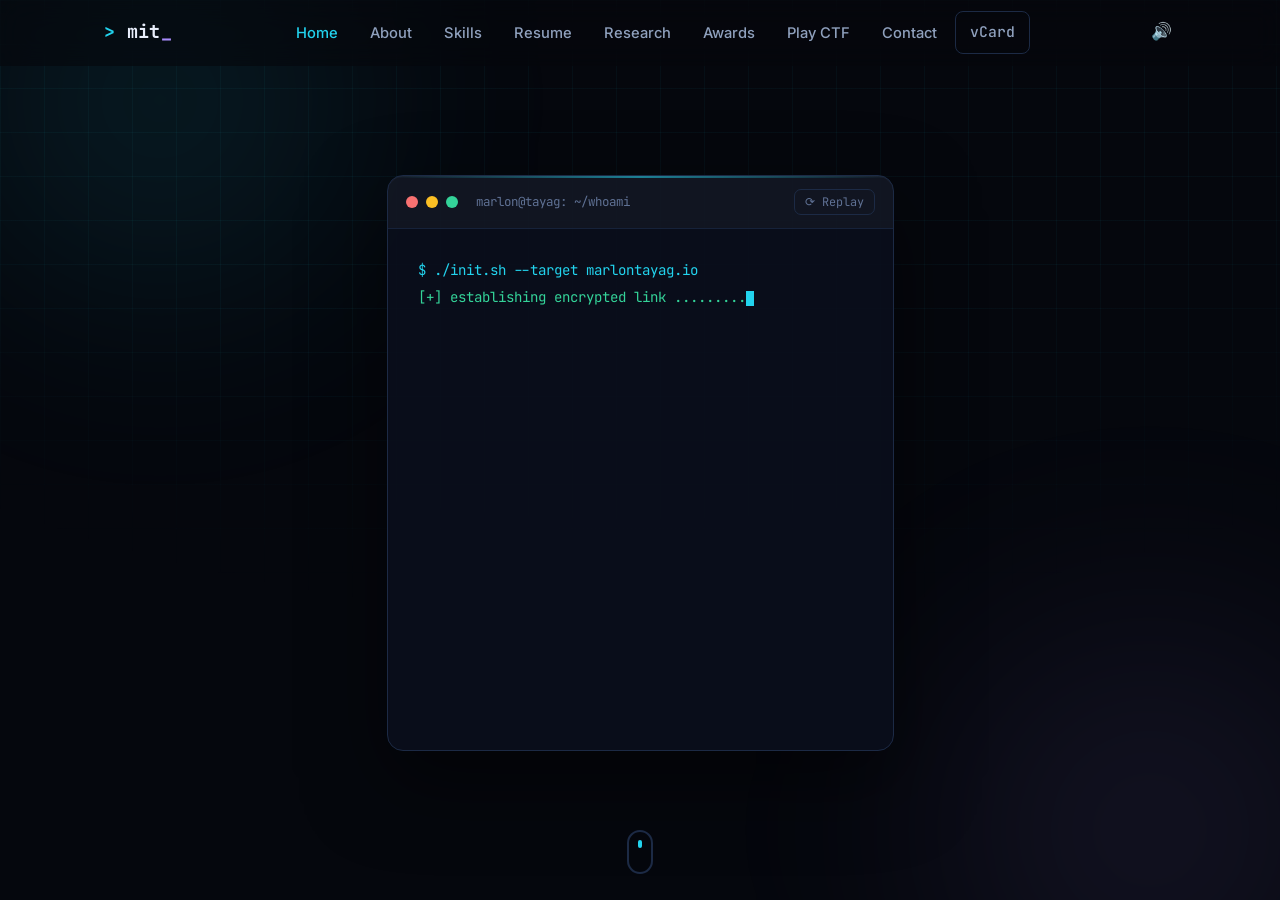
<file: index.html>
<!DOCTYPE html>
<html lang="en">
<head>
  <script>document.documentElement.classList.add('js');</script>
  <meta charset="UTF-8">
  <meta name="viewport" content="width=device-width, initial-scale=1">
  <title>Marlon I. Tayag — Dean, School of Computing · Teacher / Programmer / Developer</title>
  <meta name="description" content="Marlon I. Tayag — Dean, School of Computing at Holy Angel University. Teacher, Programmer, Web App and Mobile Developer. Networking, cybersecurity, IoT and more. CV, skills, research and contact.">

  <!-- Fonts: Space Grotesk (headings), Inter (body), JetBrains Mono (code). Swap or remove these lines to change fonts. -->
  <link rel="preconnect" href="https://fonts.googleapis.com">
  <link rel="preconnect" href="https://fonts.gstatic.com" crossorigin>
  <link href="https://fonts.googleapis.com/css2?family=Space+Grotesk:wght@400;500;600;700&family=Inter:wght@400;500;600&family=JetBrains+Mono:wght@400;500;700&display=swap" rel="stylesheet">

  <link rel="stylesheet" href="css/style.css">

  <!-- Favicon: terminal prompt icon (SVG data URI) -->
  <link rel="icon" href="data:image/svg+xml,%3Csvg xmlns='http://www.w3.org/2000/svg' viewBox='0 0 32 32'%3E%3Crect width='32' height='32' rx='7' fill='%230b0f1a'/%3E%3Ctext x='16' y='22' font-family='monospace' font-size='16' font-weight='bold' fill='%2322d3ee' text-anchor='middle'%3E%26gt;_%3C/text%3E%3C/svg%3E">
</head>

<body class="locked">

  <!-- Decorative fixed background (grid + glow) -->
  <div class="bg-grid" aria-hidden="true"></div>
  <div class="glow glow-1" aria-hidden="true"></div>
  <div class="glow glow-2" aria-hidden="true"></div>

  <!-- Full-screen "PC hacked" effect (shown between the game and the whoami reveal) -->
  <div class="hack-overlay" id="hackOverlay" aria-hidden="true" hidden>
    <div class="hack-overlay-bars" aria-hidden="true"></div>
    <div class="hack-overlay-inner">
      <div class="hack-glitch" data-text="SYSTEM HACKED">SYSTEM HACKED</div>
      <div class="hack-sub"><span class="ok-text">ACCESS GRANTED</span> — decrypting identity…</div>
    </div>
  </div>

  <!-- Lock pop-up: shown when a visitor clicks gated content before playing -->
  <div class="lock-modal" id="lockModal" hidden>
    <div class="lock-modal-backdrop" data-close></div>
    <div class="lock-modal-card" role="dialog" aria-modal="true" aria-labelledby="lockModalTitle">
      <button class="lock-modal-close" id="lockModalClose" type="button" aria-label="Close">×</button>
      <div class="lock-modal-icon" aria-hidden="true">🔒</div>
      <h3 id="lockModalTitle">Access locked</h3>
      <p>Complete the hack challenge first to unlock the full site.</p>
      <button class="btn btn-primary" id="lockModalPlay" type="button">Play the game <span class="arrow">→</span></button>
    </div>
  </div>

  <!-- Winners modal: top-3 podium (fed from leaderboard data) -->
  <div class="winners-modal" id="winnersModal" hidden>
    <div class="winners-modal-backdrop" data-close></div>
    <div class="winners-modal-card" role="dialog" aria-modal="true" aria-labelledby="winnersTitle">
      <button class="winners-modal-close" id="winnersClose" type="button" aria-label="Close">×</button>
      <h3 id="winnersTitle">🏆 Challenge Winners</h3>
      <div class="podium" id="podium"></div>
    </div>
  </div>

  <!-- ================= NAVIGATION =================
       EDIT: add/remove/reorder menu items here.
       Each link href="#..." must match a section id below. -->
  <nav class="nav" id="nav">
    <div class="container nav-inner">
      <a class="logo" href="#home"><span class="logo-bracket">&gt;</span> mit<span class="logo-cursor">_</span></a>

      <ul class="nav-links" id="navLinks">
        <li><a href="#home">Home</a></li>
        <li><a href="#about">About</a></li>
        <li><a href="#skills">Skills</a></li>
        <li><a href="#resume">Resume</a></li>
        <li><a href="#research">Research</a></li>
        <li><a href="#awards">Awards</a></li>
        <li><a href="#ctf">Play CTF</a></li>
        <li><a href="#contact">Contact</a></li>
        <li><a class="btn btn-sm btn-ghost" href="vcard.vcf" download>vCard</a></li>
      </ul>

      <button class="sound-toggle" id="soundToggle" type="button" aria-label="Toggle sound" title="Toggle sound">🔊</button>

      <button class="nav-toggle" id="navToggle" aria-label="Toggle menu" aria-expanded="false">
        <span></span><span></span><span></span>
      </button>
    </div>
  </nav>

  <!-- ================= HERO =================
       EDIT: your name and title live here. The rotating role lines
       are in the ROLES array in js/main.js. -->
  <header class="hero" id="home">
    <div class="container hero-grid">

      <!-- Terminal window -->
      <div class="terminal reveal">
        <div class="terminal-bar">
          <span class="dot dot-r"></span><span class="dot dot-y"></span><span class="dot dot-g"></span>
          <span class="terminal-title">marlon@tayag: ~/whoami</span>
          <button class="replay-btn" id="replayBtn" type="button" title="Replay hack sequence" aria-label="Replay hack sequence">⟳ <span>Replay</span></button>
        </div>
        <div class="terminal-body">
          <div class="bootlog" id="bootlog" aria-hidden="true"></div>
          <div class="hack-game" id="hackGame" hidden>
            <div class="hack-game-intro" id="hackIntro">
              <img class="hacker-img" src="assets/hacker.svg" alt="Hacker at work" width="104" height="104">
              <div class="hack-game-head">
                <span class="hack-game-title">⚠ SECURITY BREACH IN PROGRESS</span>
                <span class="hack-game-sub">A firewall is blocking access. Tap the glowing <b>green</b> nodes (crack 6) and avoid the <b>red</b> traps.</span>
              </div>
              <button class="btn btn-primary" id="startGameBtn" type="button">Initiate breach <span class="arrow">→</span></button>
            </div>
            <div class="hack-game-play" id="hackPlay" hidden>
              <div class="node-grid" id="nodeGrid" aria-label="Firewall breach game"></div>
              <div class="hack-progress"><span class="hack-bar" id="gameBar"></span></div>
              <p class="hack-game-status" id="gameStatus">breach progress 0/6</p>
            </div>
          </div>
          <div class="hero-reveal" id="heroReveal">
            <p><span class="prompt">$</span> whoami</p>
            <h1 class="hero-name">MARLON&nbsp;I.&nbsp;TAYAG</h1>
            <p><span class="prompt">$</span> cat roles.txt</p>
            <p class="typed-line"><span id="typer"></span><span class="caret" aria-hidden="true"></span></p>
            <p><span class="prompt">$</span> uptime <span class="muted">— teaching, coding &amp; shipping since 1994</span></p>
            <p><span class="prompt">$</span> <span class="comment"># scan the QR below to save my contact card</span></p>
            <p class="hero-actions">
              <a class="btn btn-primary" href="#contact">Let's talk <span class="arrow">&rarr;</span></a>
              <a class="btn btn-ghost" href="cv/CV%20Marlon%20Tayag.pdf" download>Download CV</a>
            </p>
          </div>
        </div>
      </div>

      <!-- Side card: quick facts -->
      <aside class="hero-card" id="heroCard">
        <div class="hero-card-top">
          <span class="pulse-dot"></span> Dean, School of Computing @ Holy Angel University
        </div>
        <div class="hero-stat">
          <div class="hero-stat-num">15<span>+</span></div>
          <div class="hero-stat-label">years in IT education</div>
        </div>
        <div class="hero-stat">
          <div class="hero-stat-num">4</div>
          <div class="hero-stat-label">core stacks — Web · Mobile · Security · IoT</div>
        </div>
        <div class="hero-stat">
          <div class="hero-stat-num">5<span>+</span></div>
          <div class="hero-stat-label">universities taught</div>
        </div>
        <div class="hero-links">
          <a href="mailto:mtayag@hau.edu.ph" class="chip">@ mtayag@hau.edu.ph</a>
          <a href="vcard.vcf" download class="chip chip-accent">⬇ Save my vCard</a>
        </div>
      </aside>

    </div>
    <a class="scroll-cue" href="#about" aria-label="Scroll down"><span></span></a>
  </header>

  <main>

    <!-- ================= ABOUT =================
         EDIT: your story text (left) and contact facts (right). -->
    <section class="section" id="about">
      <div class="container">
        <h2 class="section-kicker">// about</h2>
        <h3 class="section-title">About Me</h3>

        <div class="grid about-grid">
          <div class="card about-story reveal">
            <h4>My story</h4>
            <p>Currently the <b>Dean of the School of Computing and Professor 1 at Holy Angel University</b> (Angeles City, Philippines). Former IT Program Chairperson and full-time faculty member of its computing programs, and guest lecturer at the HAU Graduate School, teaching cybersecurity subjects such as ethical hacking and digital forensics.</p>
            <p>Extensive experience in application development—desktop, web, and mobile—across multi-platform environments. Served as <b>MIS Director at Systems Plus College Foundation</b>, overseeing day-to-day MIS operations and the school's IT infrastructure. Also lectured at <b>The Future University</b> (Khartoum, Sudan), <b>Baliuag University</b>, and <b>Angeles University Foundation</b>.</p>
            <p class="about-family">I have four children from my first marriage—Mary Abigail, Mary Angel-lyn, Mary-Adelaine, and Albert. I am happily married to my second wife, whom I love so much, <b>JENNIFER E. TAYAG</b> ❤, and together we are blessed with our son, Maverick John.</p>
            <a class="btn btn-primary" href="cv/CV%20Marlon%20Tayag.pdf" download>Download CV (PDF)</a>
          </div>

          <div class="card about-facts reveal">
            <h4>Quick facts</h4>
            <dl class="facts">
              <div><dt>Birthday</dt><dd>08/29/1973</dd></div>
              <div><dt>Phone</dt><dd><a href="tel:+639978254419">+63 997 825 4419</a></dd></div>
              <div><dt>Email (work)</dt><dd><a href="mailto:mtayag@hau.edu.ph">mtayag@hau.edu.ph</a></dd></div>
              <div><dt>Email (personal)</dt><dd><a href="mailto:lonskee2000@gmail.com">lonskee2000@gmail.com</a></dd></div>
              <div><dt>Website</dt><dd><a href="https://www.marlontayag.io" target="_blank" rel="noopener">www.marlontayag.io</a></dd></div>
              <div><dt>Based in</dt><dd>Angeles City, Philippines</dd></div>
              <div><dt>YouTube</dt><dd><a href="https://www.youtube.com/@skeelearningnetwork5890" target="_blank" rel="noopener">Skee Learning Network</a></dd></div>
              <div><dt>Facebook</dt><dd><a href="https://www.facebook.com/marlon.i.tayag" target="_blank" rel="noopener">facebook.com/marlon.i.tayag</a></dd></div>
            </dl>
            <div class="about-vcard">
              <img src="assets/qr-vcard.png" alt="QR code to save Marlon Tayag's vCard" width="112" height="112" loading="lazy">
              <div>
                <p class="about-vcard-title">Digital business card</p>
                <p>Scan with your phone camera to save my contact instantly, or download the file:</p>
                <a class="btn btn-sm btn-ghost" href="vcard.vcf" download>⬇ vcard.vcf</a>
              </div>
            </div>
          </div>
        </div>
      </div>
    </section>

    <!-- ================= SKILLS =================
         EDIT: specializations (chips), skill percentages (value=),
         and certification groups below. -->
    <section class="section section-alt" id="skills">
      <div class="container">
        <h2 class="section-kicker">// skills</h2>
        <h3 class="section-title">Specializations, Skills &amp; Certifications</h3>

        <div class="grid skills-grid">
          <div class="card reveal">
            <h4>Areas of specialization</h4>
            <div class="chips">
              <span class="chip">Networking</span>
              <span class="chip">Network Security</span>
              <span class="chip">Server Management</span>
              <span class="chip">IoT &amp; IoT Security</span>
              <span class="chip">Mobile App Development (Flutter)</span>
              <span class="chip">Software Development (C#, Python, .NET)</span>
              <span class="chip">Web Development (PHP)</span>
              <span class="chip">Ethical Hacking &amp; Penetration Testing</span>
            </div>

            <div class="cert-group" style="margin-top:26px;">
              <p class="cert-label">Skill matrix</p>
              <div class="chips">
                <span class="chip">Leadership</span>
                <span class="chip">Project Management</span>
                <span class="chip">Communication</span>
                <span class="chip">Compliance</span>
              </div>
            </div>
          </div>

          <div class="card reveal">
            <h4>Programming languages &amp; tools</h4>
            <div class="bars" id="skillBars">
              <div class="bar" data-value="90"><div class="bar-head"><span>Network &amp; Security Engineering</span><span class="bar-val">90%</span></div><div class="bar-track"><div class="bar-fill"></div></div></div>
              <div class="bar" data-value="90"><div class="bar-head"><span>Database Development</span><span class="bar-val">90%</span></div><div class="bar-track"><div class="bar-fill"></div></div></div>
              <div class="bar" data-value="85"><div class="bar-head"><span>C# / .NET</span><span class="bar-val">85%</span></div><div class="bar-track"><div class="bar-fill"></div></div></div>
              <div class="bar" data-value="80"><div class="bar-head"><span>Python</span><span class="bar-val">80%</span></div><div class="bar-track"><div class="bar-fill"></div></div></div>
              <div class="bar" data-value="75"><div class="bar-head"><span>Flutter (Android &amp; iOS)</span><span class="bar-val">75%</span></div><div class="bar-track"><div class="bar-fill"></div></div></div>
              <div class="bar" data-value="70"><div class="bar-head"><span>PHP (Web)</span><span class="bar-val">70%</span></div><div class="bar-track"><div class="bar-fill"></div></div></div>
            </div>
            <p class="muted note">Self-assessed proficiency.</p>
          </div>
        </div>

        <!-- Certifications -->
        <div class="card reveal" style="margin-top:24px;">
          <h4>Certifications</h4>

          <div class="cert-group">
            <p class="cert-label">Cybersecurity &amp; Ethical Hacking</p>
            <div class="chips">
              <span class="chip">Certified Ethical Hacker (Practical) — EC-Council</span>
              <span class="chip">Junior Penetration Tester — eLearnSecurity</span>
              <span class="chip">ISO/IEC 27001 Information Security Associate</span>
              <span class="chip">Cybersecurity Foundation — CertiProf</span>
              <span class="chip">ICSI CNSS — Network Security Specialist</span>
              <span class="chip">MTA Security Fundamentals — Microsoft</span>
              <span class="chip">Qualys Certified Specialist — Vulnerability Management</span>
            </div>
          </div>

          <div class="cert-group">
            <p class="cert-label">Cloud &amp; IoT</p>
            <div class="chips">
              <span class="chip">AWS Certified Cloud Practitioner</span>
              <span class="chip">Microsoft Azure Fundamentals (MCP)</span>
              <span class="chip">Certified IoT Security Essentials — Cisco</span>
              <span class="chip">IoT Fundamentals: IoT Security — Cisco Networking Academy</span>
              <span class="chip">Certified Blockchain Practitioner</span>
            </div>
          </div>

          <div class="cert-group">
            <p class="cert-label">Networking</p>
            <div class="chips">
              <span class="chip">CCNA — Cisco Certified Network Associate</span>
              <span class="chip">CCAI — Cisco Certified Academy Instructor</span>
              <span class="chip">Fortinet Network Security Associate (NSE 1 &amp; 2)</span>
              <span class="chip">Fluke CCTTA — Certified Cabling Test Technician</span>
            </div>
          </div>

          <div class="cert-group">
            <p class="cert-label">Teaching &amp; Productivity</p>
            <div class="chips">
              <span class="chip">Apple Certified Instructor</span>
              <span class="chip">Apple Teacher</span>
              <span class="chip">Microsoft Certified Educator</span>
              <span class="chip">Microsoft Office Specialist — Word / Excel / PowerPoint 2010</span>
              <span class="chip">Digital Educator Level 1</span>
            </div>
          </div>

          <div class="cert-group" style="margin-bottom:0;">
            <p class="cert-label">TESDA National Certificates</p>
            <div class="chips">
              <span class="chip">NC-IV Computer Programming</span>
              <span class="chip">NC-II Computer Hardware &amp; Servicing</span>
            </div>
          </div>
        </div>
      </div>
    </section>

    <!-- ================= RESUME =================
         EDIT: add experience and education entries by copying a <li> block. -->
    <section class="section" id="resume">
      <div class="container">
        <h2 class="section-kicker">// resume</h2>
        <h3 class="section-title">Experience &amp; Education</h3>

        <div class="card reveal">
          <h4 class="timeline-title">Experience</h4>
          <ul class="timeline">
            <li class="timeline-item">
              <span class="timeline-dot"></span>
              <div class="timeline-date">May 2023 — Present</div>
              <div class="timeline-body">
                <h5>Dean, School of Computing — Holy Angel University</h5>
                <p class="timeline-role">Angeles City, Philippines</p>
                <p>Leadership and strategic planning · faculty and staff management · curriculum oversight and development · budget management · student success and advocacy.</p>
              </div>
            </li>

            <li class="timeline-item">
              <span class="timeline-dot"></span>
              <div class="timeline-date">Dec 2022 — May 2023</div>
              <div class="timeline-body">
                <h5>IT Program Chairperson, School of Computing — Holy Angel University</h5>
                <p class="timeline-role">Program oversight &amp; development</p>
                <p>Faculty management, student support and advising, resource allocation and budget management, community and industry relations.</p>
              </div>
            </li>

            <li class="timeline-item">
              <span class="timeline-dot"></span>
              <div class="timeline-date">Jun 2017 — Present</div>
              <div class="timeline-body">
                <h5>Guest Lecturer, Graduate School — Holy Angel University</h5>
                <p class="timeline-role">Cyber Security</p>
                <p>Teaching cyber security subjects on ethical hacking and forensics; lectures and consultative services to students.</p>
              </div>
            </li>

            <li class="timeline-item">
              <span class="timeline-dot"></span>
              <div class="timeline-date">Jun 2017 — Dec 2022</div>
              <div class="timeline-body">
                <h5>Full-time Faculty, CICT — Holy Angel University</h5>
                <p class="timeline-role">Cisco Networking &amp; Programming</p>
                <p>Teaching Cisco Networking and programming subjects; preparing and delivering lectures, administering examinations, and supervising research works.</p>
              </div>
            </li>

            <li class="timeline-item">
              <span class="timeline-dot"></span>
              <div class="timeline-date">Dec 2016 — Jun 2017</div>
              <div class="timeline-body">
                <h5>The Future University <span class="tag">Khartoum, Sudan</span></h5>
                <p class="timeline-role">Lecturer — MBA &amp; MIS</p>
                <p>Taught MBA and MIS subjects focused on IT integration; prepared and delivered laboratory exercises for Programming, Data Files and Object Structures using Android app development.</p>
              </div>
            </li>

            <li class="timeline-item">
              <span class="timeline-dot"></span>
              <div class="timeline-date">Jun 2015 — Mar 2016</div>
              <div class="timeline-body">
                <h5>Baliuag University <span class="tag">Bulacan</span></h5>
                <p class="timeline-role">Lecturer, Graduate School (MSIS)</p>
                <p>Taught MSIS students Advanced OS with a final-output mini-OS built in Visual Studio C#; developed lab exercises for Network Security using VM and Kali Linux.</p>
              </div>
            </li>

            <li class="timeline-item">
              <span class="timeline-dot"></span>
              <div class="timeline-date">Aug 2011 — Nov 2016</div>
              <div class="timeline-body">
                <h5>Systems Plus College Foundation <span class="tag">Angeles City</span></h5>
                <p class="timeline-role">MIS Director</p>
                <p>Oversaw MIS department management, annual budget and IT infrastructure development; handled Campus++ management; monitored and implemented network security; delivered IT training to teaching and non-teaching staff.</p>
              </div>
            </li>

            <li class="timeline-item">
              <span class="timeline-dot"></span>
              <div class="timeline-date">Nov 2011 — Nov 2016</div>
              <div class="timeline-body">
                <h5>Systems Plus College Foundation <span class="tag">Angeles City</span></h5>
                <p class="timeline-role">Part-Time Faculty</p>
                <p>Taught Network Security and Object-Oriented Programming; developed lab exercises for Network Security using VM and Kali Linux; taught Apple iOS and Android app development.</p>
              </div>
            </li>
          </ul>
        </div>

        <div class="card reveal">
          <h4 class="timeline-title">Education</h4>
          <ul class="timeline">
            <li class="timeline-item">
              <span class="timeline-dot"></span>
              <div class="timeline-date">2018 — Present</div>
              <div class="timeline-body">
                <h5>Technological Institute of the Philippines <span class="tag">Metro Manila</span></h5>
                <p class="timeline-role">PhD Computer Science — dissertation: IoT Security</p>
                <p>Academic subjects finished (18 units).</p>
              </div>
            </li>
            <li class="timeline-item">
              <span class="timeline-dot"></span>
              <div class="timeline-date">2013 — 2015</div>
              <div class="timeline-body">
                <h5>St. Linus University <span class="tag">Tarlac</span></h5>
                <p class="timeline-role">Doctor in Information Technology (DIT)</p>
              </div>
            </li>
            <li class="timeline-item">
              <span class="timeline-dot"></span>
              <div class="timeline-date">2003 — 2009</div>
              <div class="timeline-body">
                <h5>Systems Plus College Foundation <span class="tag">Angeles City</span></h5>
                <p class="timeline-role">Master in Information Technology</p>
              </div>
            </li>
            <li class="timeline-item">
              <span class="timeline-dot"></span>
              <div class="timeline-date">1990 — 1994</div>
              <div class="timeline-body">
                <h5>Harvardian Colleges <span class="tag">San Fernando</span></h5>
                <p class="timeline-role">Bachelor of Arts in Commerce (Business Management)</p>
              </div>
            </li>
          </ul>
          <p class="note"><a class="btn btn-ghost btn-sm" href="cv/CV%20Marlon%20Tayag.pdf" download>⬇ Download full CV (PDF)</a></p>
        </div>
      </div>
    </section>

    <!-- ================= RESEARCH =================
         EDIT: add a publication by copying an <article class="pub-card"> block.
         Papers with a link: put the URL in the title <a> and the "Read paper" button. -->
    <section class="section section-alt" id="research">
      <div class="container">
        <h2 class="section-kicker">// research</h2>
        <h3 class="section-title">Publications &amp; Presentations</h3>

        <div class="pubs-grid">

          <article class="pub-card reveal">
            <img class="pub-thumb" src="assets/research/research-helmet.svg" alt="Smart motorcycle helmet" width="64" height="64">
            <div class="pub-body">
              <h4 class="pub-title"><a href="https://papers.ssrn.com/sol3/papers.cfm?abstract_id=3432327" target="_blank" rel="noopener">Smart Motorcycle Helmet: Real-Time Crash Detection With Emergency Notification, Tracker, and Anti-Theft System Using Internet-of-Things Cloud-Based Technology</a></h4>
              <p class="pub-venue">International Journal of Computer Science &amp; Information Technology (IJCSIT) · Vol 11, No 3 · June 2019</p>
              <div class="pub-meta">
                <span class="pub-badge journal">Journal</span>
                <a class="pub-link" href="https://papers.ssrn.com/sol3/papers.cfm?abstract_id=3432327" target="_blank" rel="noopener">Read paper ↗</a>
              </div>
            </div>
          </article>

          <article class="pub-card reveal">
            <img class="pub-thumb" src="assets/research/research-iot-camera.svg" alt="IoT camera" width="64" height="64">
            <div class="pub-body">
              <h4 class="pub-title"><a href="https://papers.ssrn.com/sol3/papers.cfm?abstract_id=3732009" target="_blank" rel="noopener">IoT Security: Penetration Testing of White-label Cloud-based IoT Camera Compromising Personal Data Privacy</a></h4>
              <p class="pub-venue">International Journal of Computer Science &amp; Information Technology (IJCSIT) · Vol 12, No 5 · October 2020</p>
              <div class="pub-meta">
                <span class="pub-badge journal">Journal</span>
                <a class="pub-link" href="https://papers.ssrn.com/sol3/papers.cfm?abstract_id=3732009" target="_blank" rel="noopener">Read paper ↗</a>
              </div>
            </div>
          </article>

          <article class="pub-card reveal">
            <img class="pub-thumb" src="assets/research/research-hacking.svg" alt="Hacking terminal" width="64" height="64">
            <div class="pub-body">
              <h4 class="pub-title"><a href="https://papers.ssrn.com/sol3/papers.cfm?abstract_id=3391093" target="_blank" rel="noopener">Compromising Systems: Implementing Hacking Phases</a></h4>
              <p class="pub-venue">International Journal of Computer Science &amp; Information Technology (IJCSIT) · Vol 11, No 2 · April 2019</p>
              <div class="pub-meta">
                <span class="pub-badge journal">Journal</span>
                <a class="pub-link" href="https://papers.ssrn.com/sol3/papers.cfm?abstract_id=3391093" target="_blank" rel="noopener">Read paper ↗</a>
              </div>
            </div>
          </article>

          <article class="pub-card reveal">
            <img class="pub-thumb" src="assets/research/research-tablet.svg" alt="Tablet computer" width="64" height="64">
            <div class="pub-body">
              <h4 class="pub-title"><a href="https://www.academia.edu/download/31576372/Perceptions_of_Grade_VII_Pupils_-_Tablet_PC_as_a_Replacement_for_Mathematics_Textbook(2).pdf" target="_blank" rel="noopener">Perceptions of Grade VII Pupils: Tablet PC as a Replacement for Mathematics Textbook</a></h4>
              <p class="pub-venue">Academia.edu · Education research publication</p>
              <div class="pub-meta">
                <span class="pub-badge">Publication</span>
                <a class="pub-link" href="https://www.academia.edu/download/31576372/Perceptions_of_Grade_VII_Pupils_-_Tablet_PC_as_a_Replacement_for_Mathematics_Textbook(2).pdf" target="_blank" rel="noopener">Read paper ↗</a>
              </div>
            </div>
          </article>

          <article class="pub-card reveal">
            <img class="pub-thumb" src="assets/research/research-leap.svg" alt="Leap Motion gesture" width="64" height="64">
            <div class="pub-body">
              <h4 class="pub-title"><a href="https://doi.org/10.1145/3451471.3451474" target="_blank" rel="noopener">Leap Motion Controller Enabled Simulations of Personal Computer Assembly Programs</a></h4>
              <p class="pub-venue">ICSIM 2021: 4th International Conference on Software Engineering and Information Management · January 2021 · pp. 17–21</p>
              <div class="pub-meta">
                <span class="pub-badge conf">Conference</span>
                <span class="pub-badge scopus">Scopus-indexed</span>
                <a class="pub-link" href="https://doi.org/10.1145/3451471.3451474" target="_blank" rel="noopener">Read paper ↗</a>
              </div>
            </div>
          </article>

          <article class="pub-card reveal">
            <img class="pub-thumb" src="assets/research/research-online.svg" alt="Online learning" width="64" height="64">
            <div class="pub-body">
              <h4 class="pub-title">Faculty's Perceived Readiness, Technical Competencies, and Challenges in Online Teaching-Learning Environment</h4>
              <p class="pub-venue">International Journal of Research Studies in Education · 2021 · Vol 10, No 14 · pp. 61–70</p>
              <div class="pub-meta">
                <span class="pub-badge journal">Journal</span>
              </div>
            </div>
          </article>

          <article class="pub-card reveal">
            <img class="pub-thumb" src="assets/research/research-cyberrange.svg" alt="Cyber security shield" width="64" height="64">
            <div class="pub-body">
              <h4 class="pub-title">Assessment of HAU Cyber Range: Cyber Security Laboratory Learning Platform</h4>
              <p class="pub-venue">International Research Conference on Information Technology Education (IRCITE 2022) · April 22, 2022</p>
              <div class="pub-meta">
                <span class="pub-badge conf">Conference</span>
                <span class="pub-badge award">Best Paper</span>
                <span class="pub-badge award">Best Presenter</span>
              </div>
            </div>
          </article>

          <article class="pub-card reveal">
            <img class="pub-thumb" src="assets/research/research-cipher.svg" alt="Cipher padlock" width="64" height="64">
            <div class="pub-body">
              <h4 class="pub-title">An Enhancement of PRESENT Cipher Algorithm Using Dynamic Character Position Function Mapping (DCPFM)</h4>
              <p class="pub-venue">Philippine Society of Information Technology Educators (PSITE) · 18th National Conference on Information Technology Education (NCITE 2020) · October 30, 2020</p>
              <div class="pub-meta">
                <span class="pub-badge conf">Conference</span>
                <span class="pub-badge award">Best Presenter</span>
              </div>
            </div>
          </article>

        </div>
      </div>
    </section>

    <!-- ================= AWARDS =================
         EDIT: add an award by copying an <article class="award-card"> block. -->
    <section class="section" id="awards">
      <div class="container">
        <h2 class="section-kicker">// awards</h2>
        <h3 class="section-title">Awards &amp; Recognition</h3>

        <div class="awards-grid">

          <article class="award-card award-card-featured reveal">
            <a class="award-badge-img" href="https://app.digit.ink/en/view-credential/3d073252-6c06-4a4c-8ddc-1d5448ae1071" target="_blank" rel="noopener">
              <img src="assets/badge-acra.jpg" alt="AJCCA Cyber Resilience Awards (ACRA) badge" loading="lazy">
            </a>
            <div class="award-body">
              <h4>AJCCA Cyber Resilience Awards (ACRA)</h4>
              <p class="award-org">ASEAN Japan Cybersecurity Community Alliance</p>
              <p class="award-date">October 10, 2025</p>
              <a class="pub-link" href="https://app.digit.ink/en/view-credential/3d073252-6c06-4a4c-8ddc-1d5448ae1071" target="_blank" rel="noopener">View verified credential ↗</a>
            </div>
          </article>

          <article class="award-card reveal">
            <img class="award-icon" src="assets/award.svg" alt="" width="48" height="48">
            <div class="award-body">
              <h4>Expert Coach Award — Cybersecurity</h4>
              <p class="award-org">World Skills Philippines, Central Luzon</p>
              <p class="award-date">May 13, 2026</p>
            </div>
          </article>

          <article class="award-card reveal">
            <img class="award-icon" src="assets/award.svg" alt="" width="48" height="48">
            <div class="award-body">
              <h4>Distinguished Leadership &amp; Commitment in Computing Education</h4>
              <p class="award-org">R3 Association of Computing Education Deans and Program Heads (ACEDPH)</p>
              <p class="award-date">April 23, 2026</p>
            </div>
          </article>

        </div>
      </div>
    </section>

    <!-- ================= CTF =================
         EDIT: challenges live in the CHALLENGES array in js/main.js. -->
    <section class="section section-alt" id="ctf">
      <div class="container">
        <h2 class="section-kicker">// capture the flag</h2>
        <h3 class="section-title">CTF Challenge</h3>
        <p class="ctf-intro">Five mini challenges — each hides a flag in the format <code>flag&#123;...&#125;</code>. Crack them all to prove your skills. <strong>Score: <span id="ctfScore">0/5</span></strong></p>
        <!-- flag{source_savvy} -->
        <div class="ctf-grid" id="ctfGrid"></div>
        <div class="ctf-win" id="ctfWin" hidden>
          <span class="ctf-win-icon" aria-hidden="true">🏆</span>
          <p>All flags captured — you're a CTF master!</p>
        </div>

        <div class="leaderboard" id="leaderboard">
          <h4 class="leaderboard-title">🏆 Leaderboard</h4>
          <div class="leaderboard-submit" id="leaderboardSubmit" hidden>
            <p class="leaderboard-submit-text">You finished in <strong id="ctfTime">--</strong>. Enter a handle to save your score:</p>
            <div class="ctf-form">
              <input class="ctf-input" id="lbName" type="text" maxlength="24" placeholder="Your handle" autocomplete="nickname">
              <button class="btn btn-primary btn-sm" id="lbSave" type="button">Save score</button>
            </div>
            <p class="ctf-feedback" id="lbFeedback"></p>
          </div>
          <div class="leaderboard-table-wrap">
            <table class="leaderboard-table">
              <thead>
                <tr><th>Rank</th><th>Player</th><th>Time</th><th>Flags</th><th>Points</th></tr>
              </thead>
              <tbody id="lbBody"><tr><td colspan="5" class="lb-empty">Loading…</td></tr></tbody>
            </table>
          </div>
          <div class="pagination" id="lbPagination"></div>
          <div class="lb-winners">
            <button class="btn-winners" id="showWinnersBtn" type="button">🏆 Show Winners</button>
          </div>
        </div>
      </div>
    </section>

    <!-- ================= VCARD / QR =================
         EDIT: the QR image points to vcard.vcf content. Replace assets/qr-vcard.png
         with a new QR if you change the vCard or want a URL-based code. -->
    <section class="section" id="vcard">
      <div class="container">
        <div class="card vcard-card reveal">
          <div class="vcard-qr">
            <img src="assets/qr-vcard.png" alt="vCard QR code — scan to save Marlon Tayag's contact" width="220" height="220" loading="lazy">
          </div>
          <div class="vcard-info">
            <h2 class="section-kicker">// business card</h2>
            <h3 class="section-title">Save my contact</h3>
            <p>Scan the QR code with your phone camera — it adds my full contact card (name, phone, email, website, birthday) straight to your address book. No app needed.</p>
            <div class="vcard-actions">
              <a class="btn btn-primary" href="vcard.vcf" download>⬇ Download .vcf</a>
              <a class="btn btn-ghost" href="vcard.vcf" target="_blank">Open vCard file</a>
            </div>
            <p class="muted note">Tip: after deploying, you can also print this QR on a physical business card.</p>
          </div>
        </div>
      </div>
    </section>

    <!-- ================= CONTACT =================
         EDIT: form submits to your email via mailto. To use a form service
         (e.g. Formspree), see README. -->
    <section class="section section-alt" id="contact">
      <div class="container">
        <h2 class="section-kicker">// contact</h2>
        <h3 class="section-title">Contact Me</h3>

        <div class="grid contact-grid">
          <form class="card contact-form reveal" id="contactForm">
            <div class="form-row">
              <input type="text" name="name" placeholder="Name" required>
              <input type="email" name="email" placeholder="Email" required>
            </div>
            <div class="form-row">
              <input type="tel" name="phone" placeholder="Phone (optional)">
            </div>
            <textarea name="message" rows="5" placeholder="Message" required></textarea>
            <button class="btn btn-primary" type="submit">Send message <span class="arrow">&rarr;</span></button>
            <p class="form-status" id="formStatus"></p>
          </form>

          <div class="card contact-info reveal">
            <h4>Direct lines</h4>
            <ul class="contact-list">
              <li><span class="contact-icon">✉</span><a href="mailto:mtayag@hau.edu.ph">mtayag@hau.edu.ph</a></li>
              <li><span class="contact-icon">✉</span><a href="mailto:lonskee2000@gmail.com">lonskee2000@gmail.com</a></li>
              <li><span class="contact-icon">☏</span><a href="tel:+639978254419">+63 997 825 4419</a></li>
              <li><span class="contact-icon">◎</span><a href="https://www.marlontayag.io" target="_blank" rel="noopener">www.marlontayag.io</a></li>
              <li><span class="contact-icon">▶</span><a href="https://www.youtube.com/@skeelearningnetwork5890" target="_blank" rel="noopener">Skee Learning Network (YouTube)</a></li>
              <li><span class="contact-icon">ⓕ</span><a href="https://www.facebook.com/marlon.i.tayag" target="_blank" rel="noopener">facebook.com/marlon.i.tayag</a></li>
              <li><span class="contact-icon">◈</span><a href="vcard.vcf" download>vCard (.vcf) download</a></li>
            </ul>
            <p class="muted note">Based in Angeles City, Philippines — available for lectures, training and development projects.</p>
          </div>
        </div>
      </div>
    </section>

  </main>

  <!-- ================= FOOTER =================
       EDIT: copyright line and any extra links. -->
  <footer class="footer">
    <div class="container footer-inner">
      <p>© <span id="year"></span> MTAYAG. All rights reserved. <a href="mailto:mtayag@hau.edu.ph">mtayag@hau.edu.ph</a> · <a href="mailto:lonskee2000@gmail.com">lonskee2000@gmail.com</a></p>
      <p class="muted">Rebuilt from the 2017 marlontayag.com archive · static site · no build step</p>
    </div>
  </footer>

  <script src="js/main.js"></script>
</body>
</html>
</file>
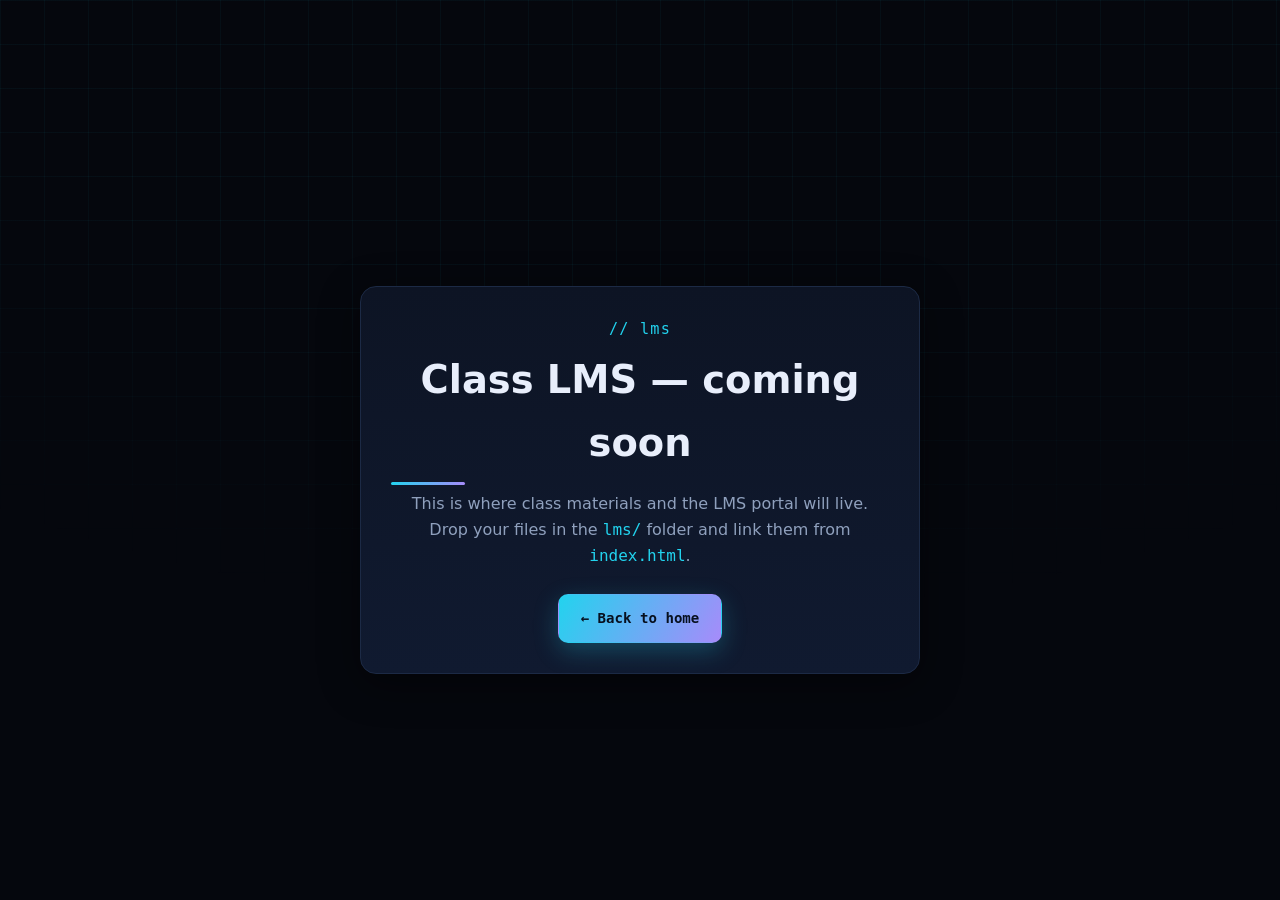
<file: lms/index.html>
<!DOCTYPE html>
<html lang="en">
<head>
  <meta charset="UTF-8">
  <meta name="viewport" content="width=device-width, initial-scale=1">
  <title>LMS — Marlon I. Tayag</title>
  <link rel="stylesheet" href="../css/style.css">
</head>
<body>
  <div class="bg-grid" aria-hidden="true"></div>

  <main style="min-height:100vh;display:flex;align-items:center;justify-content:center;padding:120px 24px 60px;">
    <div class="card" style="max-width:560px;text-align:center;">
      <p class="section-kicker">// lms</p>
      <h2 class="section-title" style="margin-bottom:16px;">Class LMS — coming soon</h2>
      <p style="color:var(--muted);margin-bottom:24px;">
        This is where class materials and the LMS portal will live.
        Drop your files in the <code style="font-family:var(--font-mono);color:var(--accent);">lms/</code> folder
        and link them from <code style="font-family:var(--font-mono);color:var(--accent);">index.html</code>.
      </p>
      <a class="btn btn-primary" href="../index.html">← Back to home</a>
    </div>
  </main>
</body>
</html>
</file>
<file: css/style.css>
/* ============================================================
   MARLON I. TAYAG — personal site styles
   Theme: dark "developer terminal" look
   ------------------------------------------------------------
   EASY EDITS:
   - Colors: change the variables in :root below (one place).
   - Fonts: swap the Google Fonts link in index.html.
   - Spacing/layout: tweak --radius, --space values here.
   ============================================================ */

/* ---------- Design tokens ---------- */
:root {
  --bg: #05070d;
  --bg-soft: #0a0f1c;
  --card: #0d1424;
  --card-2: #101a30;
  --line: #1c2a45;
  --line-soft: #16223a;
  --text: #e8eefb;
  --muted: #8fa0bd;
  --muted-2: #5f7194;

  --accent: #22d3ee;      /* cyan */
  --accent-2: #a78bfa;    /* violet */
  --ok: #34d399;          /* green */
  --warn: #fbbf24;        /* amber */
  --danger: #f87171;      /* red */

  --grad: linear-gradient(120deg, var(--accent), var(--accent-2));
  --radius: 16px;
  --radius-sm: 10px;
  --shadow: 0 10px 40px rgba(0, 0, 0, .45);
  --font-body: "Inter", system-ui, -apple-system, "Segoe UI", Roboto, sans-serif;
  --font-head: "Space Grotesk", var(--font-body);
  --font-mono: "JetBrains Mono", ui-monospace, SFMono-Regular, Menlo, Consolas, monospace;
  --nav-h: 66px;
}

/* ---------- Reset / base ---------- */
*, *::before, *::after { box-sizing: border-box; margin: 0; padding: 0; }

html { scroll-behavior: smooth; }

body {
  font-family: var(--font-body);
  background: var(--bg);
  color: var(--text);
  line-height: 1.65;
  -webkit-font-smoothing: antialiased;
  overflow-x: hidden;
}

img { max-width: 100%; display: block; }
a { color: var(--accent); text-decoration: none; transition: color .2s; }
a:hover { color: #7deaff; }
ul { list-style: none; }
b, strong { color: #fff; font-weight: 600; }

::selection { background: rgba(34, 211, 238, .28); color: #fff; }

::-webkit-scrollbar { width: 10px; }
::-webkit-scrollbar-track { background: var(--bg); }
::-webkit-scrollbar-thumb { background: var(--line); border-radius: 5px; }
::-webkit-scrollbar-thumb:hover { background: #2b3f66; }

/* ---------- Fixed background decorations ---------- */
.bg-grid {
  position: fixed; inset: 0; z-index: -2; pointer-events: none;
  background-image:
    linear-gradient(rgba(34, 211, 238, .045) 1px, transparent 1px),
    linear-gradient(90deg, rgba(34, 211, 238, .045) 1px, transparent 1px);
  background-size: 44px 44px;
  mask-image: radial-gradient(ellipse 90% 70% at 50% 0%, #000 55%, transparent 100%);
  -webkit-mask-image: radial-gradient(ellipse 90% 70% at 50% 0%, #000 55%, transparent 100%);
}

.glow {
  position: fixed; z-index: -1; pointer-events: none; border-radius: 50%;
  filter: blur(110px); opacity: .5;
}
.glow-1 {
  width: 560px; height: 560px; top: -180px; left: -120px;
  background: radial-gradient(circle, rgba(34, 211, 238, .30), transparent 70%);
  animation: drift 16s ease-in-out infinite alternate;
}
.glow-2 {
  width: 620px; height: 620px; bottom: -240px; right: -180px;
  background: radial-gradient(circle, rgba(167, 139, 250, .26), transparent 70%);
  animation: drift 20s ease-in-out infinite alternate-reverse;
}
@keyframes drift {
  from { transform: translate(0, 0) scale(1); }
  to   { transform: translate(60px, 40px) scale(1.12); }
}

/* ---------- Layout helpers ---------- */
.container { max-width: 1120px; margin: 0 auto; padding: 0 24px; }

.grid { display: grid; gap: 24px; }

.section { padding: 96px 0; position: relative; }
.section-alt { background: var(--bg-soft); border-block: 1px solid var(--line-soft); }

.section-kicker {
  font-family: var(--font-mono);
  font-size: .95rem;
  color: var(--accent);
  letter-spacing: .08em;
  margin-bottom: 6px;
}
.section-title {
  font-family: var(--font-head);
  font-size: clamp(1.7rem, 3.4vw, 2.4rem);
  font-weight: 700;
  margin-bottom: 40px;
  position: relative;
  display: inline-block;
}
.section-title::after {
  content: "";
  position: absolute; left: 0; bottom: -10px;
  width: 74px; height: 3px; border-radius: 3px;
  background: var(--grad);
}

/* ---------- Cards ---------- */
.card {
  background: linear-gradient(180deg, var(--card), var(--card-2));
  border: 1px solid var(--line);
  border-radius: var(--radius);
  padding: 30px;
  box-shadow: var(--shadow);
}
.card h4 {
  font-family: var(--font-head);
  font-size: 1.15rem;
  margin-bottom: 16px;
  color: #fff;
}
.card h4::before { content: "// "; color: var(--accent); font-family: var(--font-mono); }

/* ---------- Buttons & chips ---------- */
.btn {
  display: inline-flex; align-items: center; gap: 8px;
  font-family: var(--font-mono); font-size: .88rem; font-weight: 500;
  padding: 12px 22px; border-radius: 10px; cursor: pointer;
  border: 1px solid transparent; transition: all .22s;
}
.btn .arrow { transition: transform .22s; }
.btn:hover .arrow { transform: translateX(4px); }

.btn-primary {
  background: var(--grad); color: #07101f; font-weight: 700;
  box-shadow: 0 8px 24px rgba(34, 211, 238, .25);
}
.btn-primary:hover { box-shadow: 0 10px 30px rgba(167, 139, 250, .35); transform: translateY(-2px); color: #07101f; }

.btn-ghost {
  background: transparent; color: var(--text);
  border-color: var(--line);
}
.btn-ghost:hover { border-color: var(--accent); color: var(--accent); transform: translateY(-2px); }

.btn-sm { padding: 8px 14px; font-size: .8rem; }

.chip {
  display: inline-block;
  font-family: var(--font-mono); font-size: .8rem;
  padding: 6px 14px; margin: 0 8px 8px 0;
  border-radius: 999px;
  border: 1px solid var(--line);
  background: rgba(255, 255, 255, .02);
  color: var(--muted);
}
.chip:hover { border-color: var(--accent); color: var(--accent); }
.chip-accent { border-color: rgba(34, 211, 238, .45); color: var(--accent); background: rgba(34, 211, 238, .08); }

/* ---------- Navigation ---------- */
.nav {
  position: fixed; top: 0; left: 0; right: 0; z-index: 100;
  height: var(--nav-h);
  background: rgba(5, 7, 13, .6);
  backdrop-filter: blur(14px);
  -webkit-backdrop-filter: blur(14px);
  border-bottom: 1px solid transparent;
  transition: border-color .3s, background .3s;
}
.nav.scrolled { border-bottom-color: var(--line-soft); background: rgba(5, 7, 13, .85); }

.nav-inner { display: flex; align-items: center; justify-content: space-between; height: 100%; }

.logo {
  font-family: var(--font-mono); font-weight: 700; font-size: 1.15rem;
  color: var(--text); letter-spacing: .02em;
}
.logo-bracket { color: var(--accent); }
.logo-cursor { color: var(--accent-2); animation: blink 1.1s steps(1) infinite; }
@keyframes blink { 50% { opacity: 0; } }

.nav-links { display: flex; align-items: center; gap: 4px; }
.nav-links a {
  color: var(--muted);
  font-size: .92rem; font-weight: 500;
  padding: 8px 14px; border-radius: 8px;
}
.nav-links a:hover { color: var(--accent); background: rgba(34, 211, 238, .06); }
.nav-links a.active { color: var(--accent); }

.nav-toggle { display: none; background: none; border: 0; cursor: pointer; padding: 8px; }
.sound-toggle {
  background: none; border: 0; cursor: pointer;
  font-size: 1.05rem; line-height: 1; padding: 8px 4px 8px 12px;
  color: var(--muted); transition: color .2s;
}
.sound-toggle:hover { color: var(--accent); }
.nav-toggle span {
  display: block; width: 22px; height: 2px; margin: 5px 0;
  background: var(--text); border-radius: 2px; transition: transform .25s, opacity .25s;
}
.nav-toggle.open span:nth-child(1) { transform: translateY(7px) rotate(45deg); }
.nav-toggle.open span:nth-child(2) { opacity: 0; }
.nav-toggle.open span:nth-child(3) { transform: translateY(-7px) rotate(-45deg); }

/* ---------- Hero ---------- */
.hero {
  min-height: 100vh;
  display: flex; flex-direction: column; justify-content: center;
  padding: calc(var(--nav-h) + 40px) 0 80px;
  position: relative;
}

.hero-grid {
  display: grid; grid-template-columns: 1.35fr .8fr; gap: 28px;
  align-items: center;
}

/* Terminal window */
.terminal {
  position: relative;
  border-radius: var(--radius);
  border: 1px solid var(--line);
  background: rgba(10, 15, 28, .9);
  box-shadow: 0 30px 80px rgba(0, 0, 0, .5), inset 0 1px 0 rgba(255, 255, 255, .04);
  overflow: hidden;
}
.terminal-bar {
  display: flex; align-items: center; gap: 8px;
  padding: 13px 18px;
  background: rgba(255, 255, 255, .03);
  border-bottom: 1px solid var(--line-soft);
}
.dot { width: 12px; height: 12px; border-radius: 50%; }
.dot-r { background: var(--danger); }
.dot-y { background: var(--warn); }
.dot-g { background: var(--ok); }
.terminal-title {
  margin-left: 10px;
  font-family: var(--font-mono); font-size: .78rem;
  color: var(--muted-2);
}

.terminal-body { padding: 28px 30px 30px; font-family: var(--font-mono); }
.terminal-body p { margin-bottom: 14px; font-size: .92rem; color: var(--muted); }
.prompt { color: var(--ok); font-weight: 700; margin-right: 4px; }
.comment { color: var(--muted-2); }

.hero-name {
  font-family: var(--font-head);
  font-size: clamp(1.9rem, 4.6vw, 3.3rem);
  font-weight: 700; line-height: 1.1; letter-spacing: .01em;
  color: #fff;
  margin: 2px 0 18px;
  background: var(--grad);
  -webkit-background-clip: text; background-clip: text;
  -webkit-text-fill-color: transparent;
}

.typed-line { min-height: 1.5em; color: var(--accent) !important; }
.caret {
  display: inline-block; width: 9px; height: 1.15em;
  background: var(--accent); vertical-align: text-bottom;
  margin-left: 3px; animation: blink .95s steps(1) infinite;
}

.hero-actions { margin-top: 26px; display: flex; gap: 12px; flex-wrap: wrap; }
.hero-actions .btn { font-family: var(--font-body); }

/* Hero side card */
.hero-card {
  border: 1px solid var(--line);
  border-radius: var(--radius);
  padding: 26px;
  background: linear-gradient(180deg, rgba(13, 20, 36, .9), rgba(10, 15, 28, .9));
  box-shadow: var(--shadow);
  display: flex; flex-direction: column; gap: 20px;
}
.hero-card-top {
  font-family: var(--font-mono); font-size: .8rem; color: var(--ok);
  display: flex; align-items: center; gap: 10px;
}
.pulse-dot {
  width: 9px; height: 9px; border-radius: 50%;
  background: var(--ok); box-shadow: 0 0 0 0 rgba(52, 211, 153, .6);
  animation: pulse 2s infinite;
}
@keyframes pulse {
  0%   { box-shadow: 0 0 0 0 rgba(52, 211, 153, .55); }
  70%  { box-shadow: 0 0 0 12px rgba(52, 211, 153, 0); }
  100% { box-shadow: 0 0 0 0 rgba(52, 211, 153, 0); }
}
.hero-stat { display: flex; flex-direction: column; gap: 2px; padding-bottom: 18px; border-bottom: 1px dashed var(--line); }
.hero-stat-num {
  font-family: var(--font-head); font-weight: 700;
  font-size: 2.1rem; color: #fff; line-height: 1;
}
.hero-stat-num span { color: var(--accent); }
.hero-stat-label { font-size: .86rem; color: var(--muted); }
.hero-links { display: flex; flex-wrap: wrap; gap: 8px; }

.scroll-cue {
  position: absolute; left: 50%; bottom: 26px;
  transform: translateX(-50%);
  width: 26px; height: 44px;
  border: 2px solid var(--line); border-radius: 14px;
}
.scroll-cue span {
  position: absolute; left: 50%; top: 8px;
  width: 4px; height: 8px; border-radius: 2px;
  background: var(--accent);
  transform: translateX(-50%);
  animation: cue 1.8s ease-in-out infinite;
}
@keyframes cue {
  0%   { opacity: 1; top: 8px; }
  60%  { opacity: 0; top: 22px; }
  100% { opacity: 0; top: 8px; }
}

/* ---------- About ---------- */
.about-grid { grid-template-columns: 1.25fr .75fr; align-items: start; }
.about-story p { margin-bottom: 14px; color: var(--muted); }
.about-family { font-size: .94rem; }

.facts > div {
  display: grid; grid-template-columns: 110px 1fr;
  padding: 10px 0; border-bottom: 1px dashed var(--line);
}
.facts dt { font-family: var(--font-mono); font-size: .82rem; color: var(--muted-2); }
.facts dd { font-size: .95rem; color: var(--text); word-break: break-word; }

.about-vcard {
  margin-top: 20px; padding-top: 20px;
  border-top: 1px solid var(--line);
  display: flex; gap: 18px; align-items: flex-start;
}
.about-vcard img {
  border-radius: 10px; border: 1px solid var(--line);
  padding: 6px; background: #fff;
  flex-shrink: 0;
}
.about-vcard-title { font-weight: 600; color: #fff; margin-bottom: 4px; }
.about-vcard p { font-size: .86rem; color: var(--muted); margin-bottom: 8px; }

/* ---------- Skills ---------- */
.skills-grid { grid-template-columns: 1fr 1fr; align-items: start; }
.cert-group { margin-bottom: 22px; }
.cert-label {
  font-family: var(--font-mono); font-size: .8rem;
  color: var(--accent-2); letter-spacing: .06em;
  margin-bottom: 10px; text-transform: uppercase;
}

.bar { margin-bottom: 18px; }
.bar-head {
  display: flex; justify-content: space-between;
  font-size: .9rem; margin-bottom: 7px;
}
.bar-val { font-family: var(--font-mono); color: var(--accent); }
.bar-track {
  height: 9px; border-radius: 6px;
  background: var(--line-soft);
  overflow: hidden;
}
.bar-fill {
  height: 100%; width: 0;
  border-radius: 6px;
  background: var(--grad);
  box-shadow: 0 0 12px rgba(34, 211, 238, .45);
  transition: width 1.2s cubic-bezier(.22, .8, .3, 1);
}
.note { font-size: .82rem; color: var(--muted-2); margin-top: 12px; }

/* ---------- Resume / timeline ---------- */
#resume .container > .card + .card { margin-top: 24px; }
.timeline-title { margin-bottom: 24px; }
.timeline {
  position: relative;
  padding-left: 26px;
}
.timeline::before {
  content: "";
  position: absolute; left: 7px; top: 6px; bottom: 6px;
  width: 2px; border-radius: 2px;
  background: linear-gradient(180deg, var(--accent), var(--accent-2), transparent);
}
.timeline-item { position: relative; margin-bottom: 30px; }
.timeline-item:last-child { margin-bottom: 4px; }
.timeline-dot {
  position: absolute; left: -26px; top: 5px;
  width: 14px; height: 14px; border-radius: 50%;
  background: var(--bg);
  border: 3px solid var(--accent);
  box-shadow: 0 0 10px rgba(34, 211, 238, .55);
}
.timeline-date {
  font-family: var(--font-mono); font-size: .8rem;
  color: var(--accent-2); letter-spacing: .04em;
  margin-bottom: 4px;
}
.timeline-body h5 { font-family: var(--font-head); font-size: 1.08rem; color: #fff; margin-bottom: 2px; }
.timeline-role { color: var(--accent); font-size: .88rem; margin-bottom: 8px; }
.timeline-body p { color: var(--muted); font-size: .93rem; }
.tag {
  font-family: var(--font-mono); font-size: .68rem;
  color: var(--muted-2); border: 1px solid var(--line);
  padding: 2px 8px; border-radius: 6px; vertical-align: 2px;
  margin-left: 6px;
}

/* ---------- Research ---------- */
.filters { display: flex; gap: 10px; flex-wrap: wrap; margin-bottom: 30px; }
.filter-btn {
  font-family: var(--font-mono); font-size: .84rem;
  padding: 9px 20px; border-radius: 999px; cursor: pointer;
  background: transparent; color: var(--muted);
  border: 1px solid var(--line); transition: all .2s;
}
.filter-btn:hover { color: var(--accent); border-color: var(--accent); }
.filter-btn.active {
  background: var(--grad); color: #07101f; font-weight: 700;
  border-color: transparent;
}

.research-grid {
  display: grid; grid-template-columns: repeat(auto-fill, minmax(300px, 1fr));
  gap: 24px;
}
.research-card {
  border-radius: var(--radius);
  border: 1px solid var(--line);
  background: var(--card);
  overflow: hidden;
  transition: transform .25s, border-color .25s, opacity .3s;
}
.research-card:hover { transform: translateY(-6px); border-color: var(--accent); }
.research-card.hidden { display: none; }
.research-img { position: relative; overflow: hidden; }
.research-img img {
  width: 100%; aspect-ratio: 16 / 10; object-fit: cover;
  transition: transform .5s;
}
.research-card:hover .research-img img { transform: scale(1.06); }
.research-tag {
  position: absolute; top: 12px; left: 12px;
  font-family: var(--font-mono); font-size: .7rem;
  padding: 4px 12px; border-radius: 999px;
  background: rgba(5, 7, 13, .72); color: var(--accent);
  border: 1px solid rgba(34, 211, 238, .4);
  backdrop-filter: blur(4px);
}
.research-card figcaption { padding: 18px 20px 22px; }
.research-card h4 { font-family: var(--font-head); font-size: 1.1rem; color: #fff; margin-bottom: 6px; }
.research-card p { font-size: .88rem; color: var(--muted); }

/* ---------- Publications & presentations list ---------- */
.pubs-grid { display: grid; grid-template-columns: 1fr; gap: 18px; }
.pub-card {
  display: flex; gap: 20px; align-items: flex-start;
  background: var(--card);
  border: 1px solid var(--line);
  border-radius: var(--radius);
  padding: 22px;
  transition: transform .25s, border-color .25s;
}
.pub-card:hover { transform: translateY(-4px); border-color: var(--accent); }
.pub-thumb {
  width: 64px; height: 64px; flex-shrink: 0;
  border-radius: 14px;
  background: #0d1424;
}
.pub-body { flex: 1; min-width: 0; }
.pub-title {
  font-family: var(--font-head);
  font-size: 1.06rem; font-weight: 600;
  line-height: 1.35; color: #fff; margin-bottom: 6px;
}
.pub-title a { color: #fff; }
.pub-title a:hover { color: var(--accent); }
.pub-venue { color: var(--muted); font-size: .86rem; margin-bottom: 12px; }
.pub-meta { display: flex; flex-wrap: wrap; gap: 8px; align-items: center; }
.pub-badge {
  font-family: var(--font-mono); font-size: .7rem;
  padding: 3px 11px; border-radius: 999px;
  border: 1px solid var(--line); color: var(--muted);
}
.pub-badge.journal { color: var(--accent); border-color: rgba(34, 211, 238, .35); }
.pub-badge.conf { color: var(--accent-2); border-color: rgba(167, 139, 250, .35); }
.pub-badge.award { color: #fbbf24; border-color: rgba(251, 191, 36, .4); }
.pub-badge.scopus { color: var(--accent-2); border-color: rgba(167, 139, 250, .45); }
.pub-link {
  font-family: var(--font-mono); font-size: .74rem;
  color: var(--accent); margin-left: auto;
  white-space: nowrap;
}
.pub-link:hover { text-decoration: underline; }

@media (max-width: 720px) {
  .pub-card { gap: 14px; padding: 16px; }
  .pub-thumb { width: 48px; height: 48px; }
  .pub-link { margin-left: 0; }
}

/* ---------- Awards & recognition ---------- */
.awards-grid { display: grid; grid-template-columns: 1fr 1fr; gap: 20px; }
.award-card {
  display: flex; gap: 16px; align-items: center;
  background: var(--card); border: 1px solid var(--line);
  border-radius: var(--radius); padding: 20px;
  transition: transform .25s, border-color .25s;
}
.award-card:hover { transform: translateY(-4px); border-color: var(--accent); }
.award-card-featured { grid-column: 1 / -1; }
.award-badge-img { flex-shrink: 0; }
.award-badge-img img {
  width: 96px; height: auto; border-radius: 12px;
  border: 1px solid var(--line);
  display: block;
  transition: transform .25s;
}
.award-badge-img:hover img { transform: scale(1.04); }
.award-icon { width: 48px; height: 48px; flex-shrink: 0; }
.award-body { flex: 1; min-width: 0; }
.award-body h4 { font-family: var(--font-head); font-size: 1.05rem; color: #fff; margin-bottom: 4px; }
.award-org { color: var(--muted); font-size: .85rem; margin-bottom: 2px; }
.award-date { font-family: var(--font-mono); font-size: .78rem; color: var(--accent-2); margin-bottom: 8px; }
.award-body .pub-link { margin-left: 0; }

@media (max-width: 720px) {
  .awards-grid { grid-template-columns: 1fr; }
  .award-card { padding: 16px; }
  .award-badge-img img { width: 72px; }
}

/* ---------- CTF challenges ---------- */
.ctf-intro { color: var(--muted); margin-bottom: 26px; }
.ctf-intro code { font-family: var(--font-mono); color: var(--accent); }
.ctf-grid { display: grid; grid-template-columns: 1fr 1fr; gap: 18px; }
.ctf-card {
  background: var(--card); border: 1px solid var(--line);
  border-radius: var(--radius); padding: 22px;
  transition: border-color .25s;
}
.ctf-card.solved { border-color: var(--ok); }
.ctf-card.solved .ctf-num { background: var(--ok); color: #07101f; border-color: var(--ok); }
.ctf-card-head { display: flex; align-items: center; gap: 12px; margin-bottom: 10px; }
.ctf-num {
  font-family: var(--font-mono); font-weight: 700; font-size: .8rem;
  color: var(--accent); background: rgba(34, 211, 238, .1);
  border: 1px solid rgba(34, 211, 238, .3);
  border-radius: 8px; padding: 4px 9px;
}
.ctf-card-head h4 { font-family: var(--font-head); font-size: 1.1rem; color: #fff; }
.ctf-clue { color: var(--muted); font-size: .9rem; margin-bottom: 12px; }
.ctf-code {
  display: block; font-family: var(--font-mono); font-size: .8rem;
  color: var(--accent); background: rgba(255, 255, 255, .03);
  border: 1px dashed var(--line); border-radius: 8px;
  padding: 10px 12px; margin-bottom: 14px;
  word-break: break-all; overflow-wrap: anywhere;
}
.ctf-form { display: flex; gap: 8px; margin-bottom: 10px; }
.ctf-input {
  flex: 1; min-width: 0;
  font-family: var(--font-mono); font-size: .9rem;
  color: var(--text); background: rgba(255, 255, 255, .03);
  border: 1px solid var(--line); border-radius: 8px; padding: 9px 12px;
  transition: border-color .2s;
}
.ctf-input:focus { outline: none; border-color: var(--accent); }
.ctf-input:disabled { opacity: .5; }
.ctf-hint {
  background: none; border: 0; padding: 0; cursor: pointer;
  font-family: var(--font-mono); font-size: .75rem; color: var(--accent-2);
  margin-bottom: 6px;
}
.ctf-hint:hover { text-decoration: underline; }
.ctf-hint-text { font-size: .82rem; color: var(--muted-2); margin-bottom: 6px; }
.ctf-feedback { font-family: var(--font-mono); font-size: .82rem; min-height: 1.2em; }
.ctf-feedback.ok { color: var(--ok); }
.ctf-feedback.err { color: var(--danger); }
.ctf-card.shake { animation: nodeShake .3s; }
.ctf-win {
  margin-top: 26px; text-align: center; padding: 24px;
  border: 1px solid rgba(52, 211, 153, .4); border-radius: var(--radius);
  background: rgba(52, 211, 153, .06);
}
.ctf-win-icon { font-size: 2rem; }
.ctf-win p { color: var(--ok); font-family: var(--font-mono); font-weight: 700; }
@media (max-width: 720px) { .ctf-grid { grid-template-columns: 1fr; } }

@media (max-width: 720px) { .ctf-grid { grid-template-columns: 1fr; } }

/* ---------- CTF leaderboard ---------- */
.leaderboard { margin-top: 34px; }
.leaderboard-title {
  font-family: var(--font-head); font-size: 1.15rem;
  color: #fff; margin-bottom: 16px;
}
.leaderboard-submit {
  background: var(--card); border: 1px solid var(--line);
  border-radius: var(--radius); padding: 18px 20px; margin-bottom: 18px;
}
.leaderboard-submit-text { color: var(--muted); font-size: .9rem; margin-bottom: 12px; }
.leaderboard-submit-text strong { color: var(--accent); font-family: var(--font-mono); }
.leaderboard-submit .ctf-form { margin-bottom: 0; }
.leaderboard-table-wrap {
  overflow-x: auto; border: 1px solid var(--line);
  border-radius: var(--radius-sm); background: var(--card);
}
.leaderboard-table { width: 100%; border-collapse: collapse; font-size: .9rem; }
.leaderboard-table th, .leaderboard-table td {
  text-align: left; padding: 11px 16px; border-bottom: 1px solid var(--line-soft);
  white-space: nowrap;
}
.leaderboard-table thead th {
  font-family: var(--font-mono); font-size: .72rem;
  letter-spacing: .08em; text-transform: uppercase;
  color: var(--muted-2);
}
.leaderboard-table tbody tr:last-child td { border-bottom: 0; }
.leaderboard-table tbody td { color: var(--text); }
.leaderboard-table tbody tr:first-child td { color: #fff; font-weight: 600; }
.leaderboard-table tbody tr:first-child td:first-child { color: #fbbf24; }
.lb-empty { color: var(--muted-2); text-align: center; }

/* Pagination */
.pagination {
  margin-top: 18px;
  display: flex; justify-content: center; align-items: center;
  gap: 6px; flex-wrap: wrap;
}
.pg-btn {
  min-width: 40px; padding: 8px 13px;
  font-family: var(--font-mono); font-size: .82rem;
  color: var(--muted); background: var(--card);
  border: 1px solid var(--line); border-radius: 8px; cursor: pointer;
  transition: color .2s, border-color .2s, transform .2s;
}
.pg-btn:hover:not(:disabled):not(.active) { color: var(--accent); border-color: var(--accent); }
.pg-btn.active { background: var(--grad); color: #07101f; font-weight: 700; border-color: transparent; }
.pg-btn:disabled { opacity: .4; cursor: not-allowed; }

/* Show Winners button */
.lb-winners { margin-top: 24px; display: flex; justify-content: center; }
.btn-winners {
  display: inline-flex; align-items: center; gap: 10px;
  font-family: var(--font-mono); font-weight: 700; font-size: .95rem;
  color: #3b2500;
  background: linear-gradient(180deg, #fde68a, #f59e0b);
  border: 1px solid #fbbf24; border-radius: 999px;
  padding: 14px 28px; cursor: pointer;
  box-shadow: 0 8px 24px rgba(245, 158, 11, .32);
  transition: transform .2s, box-shadow .2s, filter .2s;
}
.btn-winners:hover { transform: translateY(-3px); box-shadow: 0 12px 30px rgba(245, 158, 11, .5); filter: brightness(1.05); }

/* ---------- Winners modal + podium ---------- */
.winners-modal[hidden] { display: none; }
.winners-modal {
  position: fixed; inset: 0; z-index: 1100;
  display: flex; align-items: center; justify-content: center;
  padding: 20px;
}
.winners-modal-backdrop {
  position: absolute; inset: 0;
  background: rgba(3, 5, 11, .86);
  backdrop-filter: blur(6px);
  -webkit-backdrop-filter: blur(6px);
  animation: wFadeIn .25s ease both;
}
.winners-modal-card {
  position: relative; z-index: 1;
  width: min(680px, 100%);
  background: linear-gradient(180deg, var(--card), var(--card-2));
  border: 1px solid var(--line);
  border-radius: var(--radius);
  padding: 30px 24px 36px;
  text-align: center;
  box-shadow: var(--shadow);
  animation: wPop .3s ease both;
}
.winners-modal-close {
  position: absolute; top: 12px; right: 16px;
  background: none; border: 0; color: var(--muted-2);
  font-size: 1.6rem; line-height: 1; cursor: pointer;
}
.winners-modal-close:hover { color: var(--accent); }
.winners-modal-card h3 {
  font-family: var(--font-head); font-size: 1.5rem;
  color: #fff; margin-bottom: 28px;
}

.podium { display: flex; align-items: flex-end; justify-content: center; gap: 12px; }
.podium-spot {
  flex: 1; max-width: 190px;
  display: flex; flex-direction: column; align-items: center;
  text-align: center;
  opacity: 0; animation: wRise .5s ease forwards;
}
.podium-spot.spot-3 { animation-delay: .15s; }
.podium-spot.spot-2 { animation-delay: .35s; }
.podium-spot.spot-1 { animation-delay: .55s; }
.spot-info { margin-bottom: 10px; display: flex; flex-direction: column; align-items: center; gap: 3px; }
.spot-trophy { font-size: 2.1rem; line-height: 1; animation: wTrophy .5s ease .8s both; }
.spot-medal { font-size: 1.5rem; line-height: 1; }
.spot-name { font-family: var(--font-head); font-weight: 700; color: #fff; font-size: 1.05rem; word-break: break-word; }
.spot-points { font-family: var(--font-mono); color: var(--muted); font-size: .8rem; }
.spot-block {
  width: 100%;
  display: flex; flex-direction: column; align-items: center;
  padding-top: 16px;
  border-radius: 10px 10px 4px 4px;
  border: 1px solid;
  box-shadow: 0 10px 26px rgba(0, 0, 0, .45);
}
.spot-num { font-family: var(--font-head); font-weight: 700; font-size: 2.3rem; color: #0b0f1a; line-height: 1; }
.spot-label { font-family: var(--font-mono); font-size: .66rem; font-weight: 700; letter-spacing: .14em; color: rgba(0, 0, 0, .55); margin-top: 6px; }
.spot-1 .spot-block { height: 158px; background: linear-gradient(180deg, #fde68a, #f59e0b); border-color: #fbbf24; }
.spot-2 .spot-block { height: 112px; background: linear-gradient(180deg, #e8edf3, #94a3b8); border-color: #cbd5e1; }
.spot-3 .spot-block { height: 84px; background: linear-gradient(180deg, #f2c39a, #b45309); border-color: #d97706; }
.podium-empty { color: var(--muted); font-family: var(--font-mono); font-size: .9rem; }

@keyframes wFadeIn { from { opacity: 0; } to { opacity: 1; } }
@keyframes wPop { from { opacity: 0; transform: scale(.96) translateY(10px); } to { opacity: 1; transform: none; } }
@keyframes wRise { from { opacity: 0; transform: translateY(30px); } to { opacity: 1; transform: none; } }
@keyframes wTrophy { from { opacity: 0; transform: scale(.3); } to { opacity: 1; transform: scale(1); } }

@media (max-width: 720px) {
  .podium { gap: 8px; }
  .spot-name { font-size: .9rem; }
  .spot-points { font-size: .72rem; }
  .spot-num { font-size: 1.7rem; }
  .spot-1 .spot-block { height: 120px; }
  .spot-2 .spot-block { height: 88px; }
  .spot-3 .spot-block { height: 64px; }
  .winners-modal-card { padding: 26px 16px 30px; }
}

/* ---------- vCard / QR section ---------- */
.vcard-card {
  display: grid; grid-template-columns: auto 1fr;
  gap: 36px; align-items: center;
  padding: 40px;
}
.vcard-qr {
  padding: 14px; border-radius: var(--radius-sm);
  background: #fff;
  border: 1px solid var(--line);
  box-shadow: 0 0 0 4px rgba(34, 211, 238, .12), var(--shadow);
}
.vcard-qr img { border-radius: 4px; }
.vcard-info p { color: var(--muted); margin-bottom: 12px; max-width: 560px; }
.vcard-info .section-title { margin-bottom: 18px; }
.vcard-actions { display: flex; gap: 12px; flex-wrap: wrap; margin-top: 8px; }

/* ---------- Contact ---------- */
.contact-grid { grid-template-columns: 1.2fr .8fr; align-items: start; }
.contact-form input,
.contact-form textarea {
  width: 100%;
  font-family: var(--font-body); font-size: .93rem;
  color: var(--text);
  background: rgba(255, 255, 255, .03);
  border: 1px solid var(--line);
  border-radius: var(--radius-sm);
  padding: 13px 15px;
  margin-bottom: 16px;
  transition: border-color .2s, box-shadow .2s;
}
.contact-form input:focus,
.contact-form textarea:focus {
  outline: none;
  border-color: var(--accent);
  box-shadow: 0 0 0 3px rgba(34, 211, 238, .15);
}
.contact-form input::placeholder,
.contact-form textarea::placeholder { color: var(--muted-2); }
.form-row { display: grid; grid-template-columns: 1fr 1fr; gap: 16px; }
.form-status { font-size: .85rem; min-height: 1.2em; margin-top: 10px; }
.form-status.ok { color: var(--ok); }
.form-status.err { color: var(--danger); }

.contact-list li {
  display: flex; align-items: center; gap: 12px;
  padding: 11px 0; border-bottom: 1px dashed var(--line);
}
.contact-list a { color: var(--text); }
.contact-list a:hover { color: var(--accent); }
.contact-icon {
  font-family: var(--font-mono);
  width: 34px; height: 34px; flex-shrink: 0;
  display: inline-flex; align-items: center; justify-content: center;
  border-radius: 9px;
  background: rgba(34, 211, 238, .08);
  border: 1px solid rgba(34, 211, 238, .3);
  color: var(--accent);
}

/* ---------- Footer ---------- */
.footer {
  border-top: 1px solid var(--line-soft);
  padding: 34px 0;
  background: var(--bg-soft);
}
.footer-inner {
  display: flex; justify-content: space-between;
  gap: 12px; flex-wrap: wrap;
  font-size: .88rem; color: var(--muted);
}
.footer a { color: var(--muted); }
.footer a:hover { color: var(--accent); }

/* ---------- Scroll reveal ---------- */
.reveal {
  opacity: 0;
  transform: translateY(26px);
  transition: opacity .7s ease, transform .7s ease;
}
.reveal.visible { opacity: 1; transform: none; }

@media (prefers-reduced-motion: reduce) {
  html { scroll-behavior: auto; }
  .reveal { opacity: 1; transform: none; transition: none; }
  .glow, .caret, .logo-cursor, .pulse-dot, .scroll-cue span { animation: none; }
  .hack-glitch, .hack-glitch::before, .hack-glitch::after, .hack-overlay-bars { animation: none; }
  .podium-spot, .spot-trophy, .winners-modal-backdrop, .winners-modal-card { animation: none; }
  .podium-spot { opacity: 1; }
}

/* ---------- Responsive ---------- */
@media (max-width: 960px) {
  .hero-grid { grid-template-columns: 1fr; }
  .hero-card { flex-direction: row; flex-wrap: wrap; align-items: center; }
  .hero-card-top { flex-basis: 100%; }
  .hero-stat { flex: 1; min-width: 120px; }
  .about-grid, .skills-grid, .contact-grid { grid-template-columns: 1fr; }
  .vcard-card { grid-template-columns: 1fr; justify-items: center; text-align: center; }
  .vcard-info .section-title::after { left: 50%; transform: translateX(-50%); }
  .vcard-actions { justify-content: center; }
  .section { padding: 72px 0; }
}

@media (max-width: 720px) {
  .nav-links {
    position: fixed; top: var(--nav-h); left: 0; right: 0;
    flex-direction: column; align-items: stretch;
    background: rgba(5, 7, 13, .97);
    border-bottom: 1px solid var(--line);
    padding: 12px 20px 20px;
    transform: translateY(-120%);
    transition: transform .3s ease;
    backdrop-filter: blur(14px);
  }
  .nav-links.open { transform: translateY(0); }
  .nav-links a { padding: 12px 10px; font-size: 1rem; }
  .nav-toggle { display: block; }
  .form-row { grid-template-columns: 1fr; }
  .footer-inner { flex-direction: column; }
}

/* ============================================================
   HERO "HACK" BOOT ANIMATION
   ============================================================ */

/* Replay button (top-right of the terminal bar) */
.replay-btn {
  margin-left: auto;
  font-family: var(--font-mono); font-size: .74rem;
  color: var(--muted-2); background: none;
  border: 1px solid var(--line); border-radius: 7px;
  padding: 4px 10px; cursor: pointer;
  transition: color .2s, border-color .2s;
}
.replay-btn:hover { color: var(--accent); border-color: var(--accent); }

/* Boot log — the fake "hacking" lines typed on load */
.bootlog {
  font-family: var(--font-mono);
  font-size: .88rem; line-height: 1.9;
  color: var(--accent);
  min-height: 120px;
}
.bootlog .line { white-space: pre-wrap; word-break: break-word; }
.bootlog .line.ok { color: var(--ok); }
.bootlog .line.fail { color: var(--danger); }
.bootlog .line.granted {
  color: var(--ok); font-weight: 700;
  text-shadow: 0 0 16px rgba(52, 211, 153, .6);
}
.bootlog .cursor {
  display: inline-block; width: 8px; height: 1.05em;
  background: var(--accent); vertical-align: text-bottom;
  animation: blink .9s steps(1) infinite;
}

/* Fake brute-force progress bar */
.hack-progress {
  margin: 4px auto 10px; height: 10px; border-radius: 6px;
  background: var(--line-soft); overflow: hidden; max-width: 420px;
}
.hack-progress .hack-bar {
  display: block; height: 100%; width: 0;
  background: var(--grad); box-shadow: 0 0 12px rgba(34, 211, 238, .5);
  transition: width .85s ease;
}

/* Hero content is hidden until the boot sequence "grants access" */
html.js .hero-reveal { opacity: 0; }
.hero-reveal { transition: opacity .35s ease; }
html.js .hero-reveal.revealed { opacity: 1; }

/* Hero side card (quick facts) — hidden until the game is won */
html.js .hero-card { display: none; }
html.js .hero-card.revealed {
  display: flex;
  animation: cardIn .55s ease both;
}
@keyframes cardIn {
  from { opacity: 0; transform: translateY(16px); }
  to   { opacity: 1; transform: none; }
}

/* Page gate: everything below the hero (About, Skills, Resume, Research,
   Contact, vCard, footer) stays hidden until the game is won. */
html.js body.locked main,
html.js body.locked .footer { display: none; }
.hero-reveal.revealed .hero-name {
  animation: glitchIn .7s steps(9) both;
}
@keyframes glitchIn {
  0%   { clip-path: inset(0 0 100% 0); transform: translateX(0); }
  25%  { clip-path: inset(0); transform: translateX(-6px); }
  45%  { clip-path: inset(8% 0 8% 0); transform: translateX(6px); }
  70%  { clip-path: inset(0); transform: translateX(-3px); }
  100% { clip-path: inset(0); transform: translateX(0); }
}

/* Moving scanline across the terminal while "hacking" */
.terminal.boot-running::after {
  content: ""; position: absolute; left: 0; right: 0; height: 2px;
  background: linear-gradient(90deg, transparent, rgba(34, 211, 238, .55), transparent);
  top: 0; pointer-events: none;
  animation: scan 2.2s linear infinite;
}
@keyframes scan { 0% { top: 0; } 100% { top: 100%; } }

/* ---------- Firewall mini-game ---------- */
.hack-game {
  font-family: var(--font-mono);
  padding: 4px 0 6px;
  text-align: center;
}
.hack-game-intro {
  display: flex; flex-direction: column; align-items: center;
  gap: 16px; padding: 8px 0 4px;
}
.hacker-img {
  display: block; margin: 0 auto;
  filter: drop-shadow(0 0 20px rgba(34, 211, 238, .35));
  animation: hackerFloat 3.4s ease-in-out infinite;
}
@keyframes hackerFloat {
  0%, 100% { transform: translateY(0); }
  50%      { transform: translateY(-7px); }
}
.hack-game-head {
  display: flex; flex-direction: column; align-items: center;
  gap: 5px; max-width: 460px; margin: 0 auto;
}
.hack-game-title {
  color: var(--danger); font-weight: 700;
  letter-spacing: .08em; font-size: .95rem;
  text-shadow: 0 0 14px rgba(248, 113, 113, .4);
}
.hack-game-sub { color: var(--muted); font-size: .8rem; line-height: 1.6; }
.hack-game-sub b { color: var(--ok); }
.hack-game-sub b:last-of-type { color: var(--danger); }

.node-grid {
  display: grid; grid-template-columns: repeat(3, 1fr);
  gap: 8px; max-width: 240px; margin: 4px auto 12px;
}
.node {
  aspect-ratio: 1;
  border-radius: 12px;
  border: 1px solid var(--line);
  background: rgba(255, 255, 255, .03);
  color: var(--muted-2);
  font-family: var(--font-mono); font-size: 1.05rem;
  cursor: pointer;
  display: flex; align-items: center; justify-content: center;
  transition: border-color .15s, background .15s, color .15s, box-shadow .15s;
  -webkit-tap-highlight-color: transparent;
}
.node:hover { border-color: var(--muted-2); }
.node.target {
  border-color: var(--ok); color: var(--ok);
  background: rgba(52, 211, 153, .1);
  animation: nodePulse 1s infinite;
}
.node.trap {
  border-color: var(--danger); color: var(--danger);
  background: rgba(248, 113, 113, .1);
}
.node.cracked {
  border-color: rgba(52, 211, 153, .5); color: var(--ok);
  background: rgba(52, 211, 153, .12); cursor: default;
}
.node.shake { animation: nodeShake .3s; }
@keyframes nodePulse {
  0%   { box-shadow: 0 0 0 0 rgba(52, 211, 153, .5); }
  70%  { box-shadow: 0 0 0 10px rgba(52, 211, 153, 0); }
  100% { box-shadow: 0 0 0 0 rgba(52, 211, 153, 0); }
}
@keyframes nodeShake {
  0%, 100% { transform: translateX(0); }
  25% { transform: translateX(-4px); }
  75% { transform: translateX(4px); }
}

.hack-game-status {
  font-size: .78rem; color: var(--muted-2);
  min-height: 1.3em; margin: 2px 0 0;
}
.hack-game-status.ok { color: var(--ok); }
.hack-game-status.denied { color: var(--danger); }

/* While the game is playing, collapse the two-column hero so the
   terminal is centered and balanced (no empty right column). */
.hero-grid.game-on { grid-template-columns: 1fr; }
.hero-grid.game-on .terminal { max-width: 640px; width: 100%; margin: 0 auto; }

/* ---------- Full-screen "PC hacked" effect ---------- */
.hack-overlay[hidden] { display: none; }
.hack-overlay {
  position: fixed; inset: 0; z-index: 999;
  background: rgba(3, 5, 11, .97);
  display: flex; flex-direction: column; align-items: center; justify-content: center;
  gap: 18px; text-align: center; padding: 24px;
  animation: overlayIn .18s ease both;
}
.hack-overlay-bars {
  position: absolute; inset: 0; pointer-events: none; overflow: hidden;
  background: repeating-linear-gradient(0deg, transparent 0 6px, rgba(34, 211, 238, .06) 6px 7px);
  mix-blend-mode: screen;
}
.hack-overlay-inner { position: relative; z-index: 1; }
.hack-glitch {
  font-family: var(--font-mono); font-weight: 700;
  font-size: clamp(2rem, 7vw, 4.4rem); letter-spacing: .06em;
  color: #fff; position: relative; margin-bottom: 6px;
  animation: hackFlicker .9s steps(2) infinite;
}
.hack-glitch::before, .hack-glitch::after {
  content: attr(data-text); position: absolute; inset: 0;
  opacity: .85; pointer-events: none;
}
.hack-glitch::before { color: var(--accent); clip-path: inset(0 0 55% 0); animation: glitchShift 1.1s steps(3) infinite; }
.hack-glitch::after  { color: var(--danger); clip-path: inset(45% 0 0 0); animation: glitchShift 1.1s steps(3) infinite reverse; }
.hack-sub {
  font-family: var(--font-mono); font-size: .95rem;
  color: var(--muted); letter-spacing: .05em;
}
.hack-sub .ok-text { color: var(--ok); font-weight: 700; }
@keyframes overlayIn { from { opacity: 0; } to { opacity: 1; } }
@keyframes hackFlicker {
  0%, 100% { opacity: 1; }
  45% { opacity: .72; }
  50% { opacity: 1; }
  55% { opacity: .25; }
  60% { opacity: 1; }
}
@keyframes glitchShift {
  0%, 100% { transform: translate(0, 0); }
  25% { transform: translate(-6px, 2px); }
  50% { transform: translate(5px, -2px); }
  75% { transform: translate(-3px, 1px); }
}

/* ---------- Lock pop-up (gated content) ---------- */
.lock-modal[hidden] { display: none; }
.lock-modal {
  position: fixed; inset: 0; z-index: 1001;
  display: flex; align-items: center; justify-content: center;
  padding: 24px;
}
.lock-modal-backdrop {
  position: absolute; inset: 0;
  background: rgba(3, 5, 11, .82);
  backdrop-filter: blur(6px);
  -webkit-backdrop-filter: blur(6px);
}
.lock-modal-card {
  position: relative; z-index: 1;
  max-width: 420px; width: 100%;
  background: linear-gradient(180deg, var(--card), var(--card-2));
  border: 1px solid var(--line);
  border-radius: var(--radius);
  padding: 32px 28px 28px;
  text-align: center;
  box-shadow: var(--shadow);
  animation: cardIn .3s ease both;
}
.lock-modal-icon { font-size: 2.4rem; line-height: 1; margin-bottom: 10px; }
.lock-modal-card h3 {
  font-family: var(--font-head); font-size: 1.4rem;
  color: #fff; margin-bottom: 8px;
}
.lock-modal-card p { color: var(--muted); font-size: .95rem; margin-bottom: 22px; }
.lock-modal-close {
  position: absolute; top: 10px; right: 14px;
  background: none; border: 0; color: var(--muted-2);
  font-size: 1.6rem; line-height: 1; cursor: pointer;
}
.lock-modal-close:hover { color: var(--accent); }

@media (max-width: 720px) {
  .replay-btn span { display: none; }
  .bootlog { min-height: 110px; }
}
</file>
